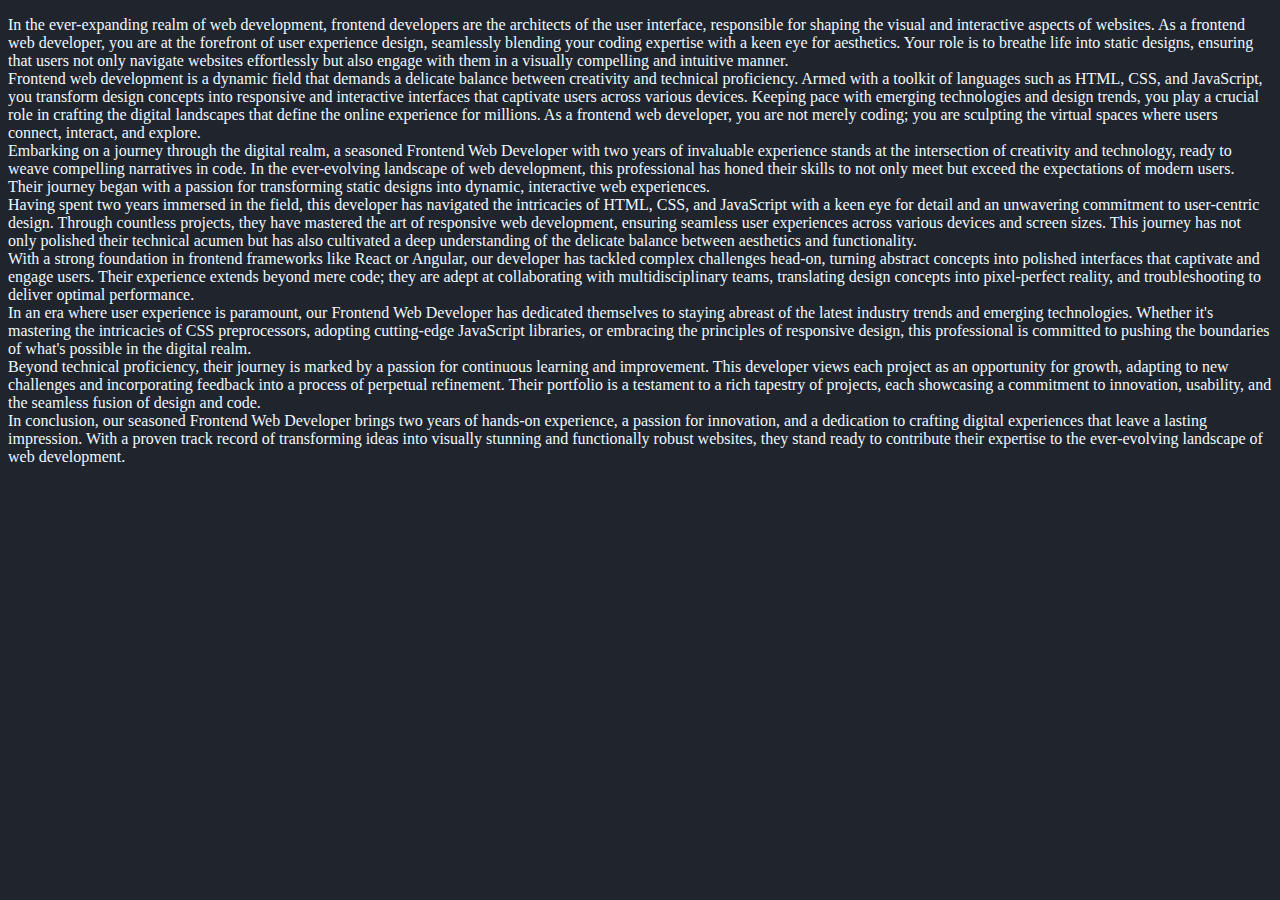
<file: more.html>
<!DOCTYPE html>
<html lang="en">
<head>
    <meta charset="UTF-8">
    <meta name="viewport" content="width=device-width, initial-scale=1.0">
    <title>more</title>
    <link rel="shortcut icon" href="pic.jpg" type="image/x-icon">
    <style>
        body{
            background:  #1f242d;
            color: aliceblue;
        }
    </style>
</head>
<body>
    <p>In the ever-expanding realm of web development, frontend developers are the architects of the user interface, responsible for shaping the visual and interactive aspects of websites. As a frontend web developer, you are at the forefront of user experience design, seamlessly blending your coding expertise with a keen eye for aesthetics. Your role is to breathe life into static designs, ensuring that users not only navigate websites effortlessly but also engage with them in a visually compelling and intuitive manner.
        <br>
          
        Frontend web development is a dynamic field that demands a delicate balance between creativity and technical proficiency. Armed with a toolkit of languages such as HTML, CSS, and JavaScript, you transform design concepts into responsive and interactive interfaces that captivate users across various devices. Keeping pace with emerging technologies and design trends, you play a crucial role in crafting the digital landscapes that define the online experience for millions. As a frontend web developer, you are not merely coding; you are sculpting the virtual spaces where users connect, interact, and explore. 
        <br>
        Embarking on a journey through the digital realm, a seasoned Frontend Web Developer with two years of invaluable experience stands at the intersection of creativity and technology, ready to weave compelling narratives in code. In the ever-evolving landscape of web development, this professional has honed their skills to not only meet but exceed the expectations of modern users. Their journey began with a passion for transforming static designs into dynamic, interactive web experiences.
<br>
        Having spent two years immersed in the field, this developer has navigated the intricacies of HTML, CSS, and JavaScript with a keen eye for detail and an unwavering commitment to user-centric design. Through countless projects, they have mastered the art of responsive web development, ensuring seamless user experiences across various devices and screen sizes. This journey has not only polished their technical acumen but has also cultivated a deep understanding of the delicate balance between aesthetics and functionality.
        <br>
        With a strong foundation in frontend frameworks like React or Angular, our developer has tackled complex challenges head-on, turning abstract concepts into polished interfaces that captivate and engage users. Their experience extends beyond mere code; they are adept at collaborating with multidisciplinary teams, translating design concepts into pixel-perfect reality, and troubleshooting to deliver optimal performance.
        <br>
        In an era where user experience is paramount, our Frontend Web Developer has dedicated themselves to staying abreast of the latest industry trends and emerging technologies. Whether it's mastering the intricacies of CSS preprocessors, adopting cutting-edge JavaScript libraries, or embracing the principles of responsive design, this professional is committed to pushing the boundaries of what's possible in the digital realm.
        <br>
        Beyond technical proficiency, their journey is marked by a passion for continuous learning and improvement. This developer views each project as an opportunity for growth, adapting to new challenges and incorporating feedback into a process of perpetual refinement. Their portfolio is a testament to a rich tapestry of projects, each showcasing a commitment to innovation, usability, and the seamless fusion of design and code.
        <br>
        In conclusion, our seasoned Frontend Web Developer brings two years of hands-on experience, a passion for innovation, and a dedication to crafting digital experiences that leave a lasting impression. With a proven track record of transforming ideas into visually stunning and functionally robust websites, they stand ready to contribute their expertise to the ever-evolving landscape of web development.</p>
</body>
</html>
</file>
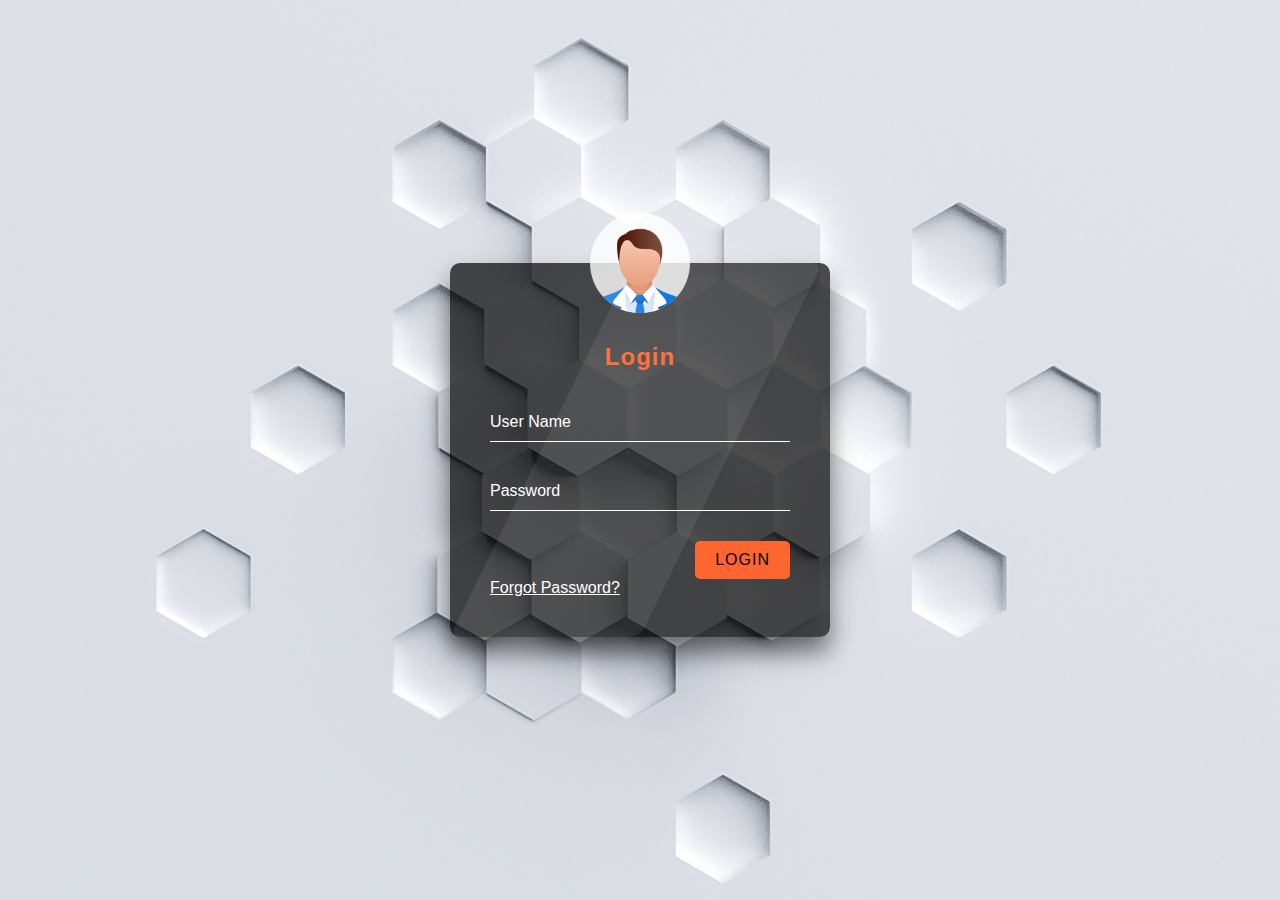
<file: s/loging.html>
<!DOCTYPE html>
<html lang="en">
<head>
  <meta charset="UTF-8">
  <meta name="viewport" content="width=device-width, initial-scale=1.0">
  <meta http-equiv="X-UA-Compatible" content="ie=edge">
  <link rel="stylesheet" href="style.css">
   <link rel="shortcut icon" href="l.png" type="image/x-icon">
  <title>Login Form </title>
</head>
<body>
  <div class="login-wrapper">
    <form action="" class="form">
      <img src="avatar.png" alt="">
      <h2>Login</h2>
      <div class="input-group">
        <input type="text" name="loginUser" id="loginUser" required>
        <label for="loginUser">User Name</label>
      </div>
      <div class="input-group">
        <input type="password" name="loginPassword" id="loginPassword" required>
        <label for="loginPassword">Password</label>
      </div>
      <input type="submit" value="Login" class="submit-btn">
      <a href="#forgot-pw" class="forgot-pw">Forgot Password?</a>
    </form>

    <div id="forgot-pw">
      <form action="" class="form">
        <a href="#" class="close">&times;</a>
        <h2>Reset Password</h2>
        <div class="input-group">
          <input type="email" name="email" id="email" required>
          <label for="email">Email</label>
        </div>
        <input type="submit" value="Submit" class="submit-btn">
      </form>
    </div>
  </div>
</body>
</html>
</file>
<file: s/style.css>
* {
  margin: 0;
  padding: 0;
  box-sizing: border-box;
}
body {
  background: url('bg.jpg') no-repeat center;
  background-size: cover;
  font-family: sans-serif;
}
.login-wrapper {
  height: 100vh;
  width: 100vw;
  display: flex;
  justify-content: center;
  align-items: center;
}
.form {
  position: relative;
  width: 100%;
  max-width: 380px;
  padding: 80px 40px 40px;
  background: rgba(0,0,0,0.7);
  border-radius: 10px;
  color: #fff;
  box-shadow: 0 15px 25px rgba(0,0,0,0.5);
}
.form::before {
  content:'';
  position: absolute;
  top: 0;
  left: 0;
  width: 50%;
  height: 100%;
  background: rgba(255,255,255, 0.08);
  transform: skewX(-26deg);
  transform-origin: bottom left;
  border-radius: 10px;
  pointer-events: none;
}
.form img {
  position: absolute;
  top: -50px;
  left: calc(50% - 50px);
  width: 100px;
  background: rgba(255,255,255, 0.8);
  border-radius: 50%;
}
.form h2 {
  text-align: center;
  letter-spacing: 1px;
  margin-bottom: 2rem;
  color: #ff652f;
}
.form .input-group {
  position: relative;
}
.form .input-group input {
  width: 100%;
  padding: 10px 0;
  font-size: 1rem;
  letter-spacing: 1px;
  margin-bottom: 30px;
  border: none;
  border-bottom: 1px solid #fff;
  outline: none;
  background-color: transparent;
  color: inherit;
}
.form .input-group label {
  position: absolute;
  top: 0;
  left: 0;
  padding: 10px 0;
  font-size: 1rem;
  pointer-events: none;
  transition: .3s ease-out;
}
.form .input-group input:focus + label,
.form .input-group input:valid + label {
  transform: translateY(-18px);
  color: #ff652f;
  font-size: .8rem;
}
.submit-btn {
  display: block;
  margin-left: auto;
  border: none;
  outline: none;
  background: #ff652f;
  font-size: 1rem;
  text-transform: uppercase;
  letter-spacing: 1px;
  padding: 10px 20px;
  border-radius: 5px;
  cursor: pointer;
}
.forgot-pw {
  color: inherit;
}

#forgot-pw {
  position: absolute;
  display: flex;
  justify-content: center;
  align-items: center;
  top: 0;
  left: 0;
  right: 0;
  height: 0;
  z-index: 1;
  background: #fff;
  opacity: 0;
  transition: 0.6s;
}
#forgot-pw:target {
  height: 100%;
  opacity: 1;
}
.close {
  position: absolute;
  right: 1.5rem;
  top: 0.5rem;
  font-size: 2rem;
  font-weight: 900;
  text-decoration: none;
  color: inherit;
}
</file>
